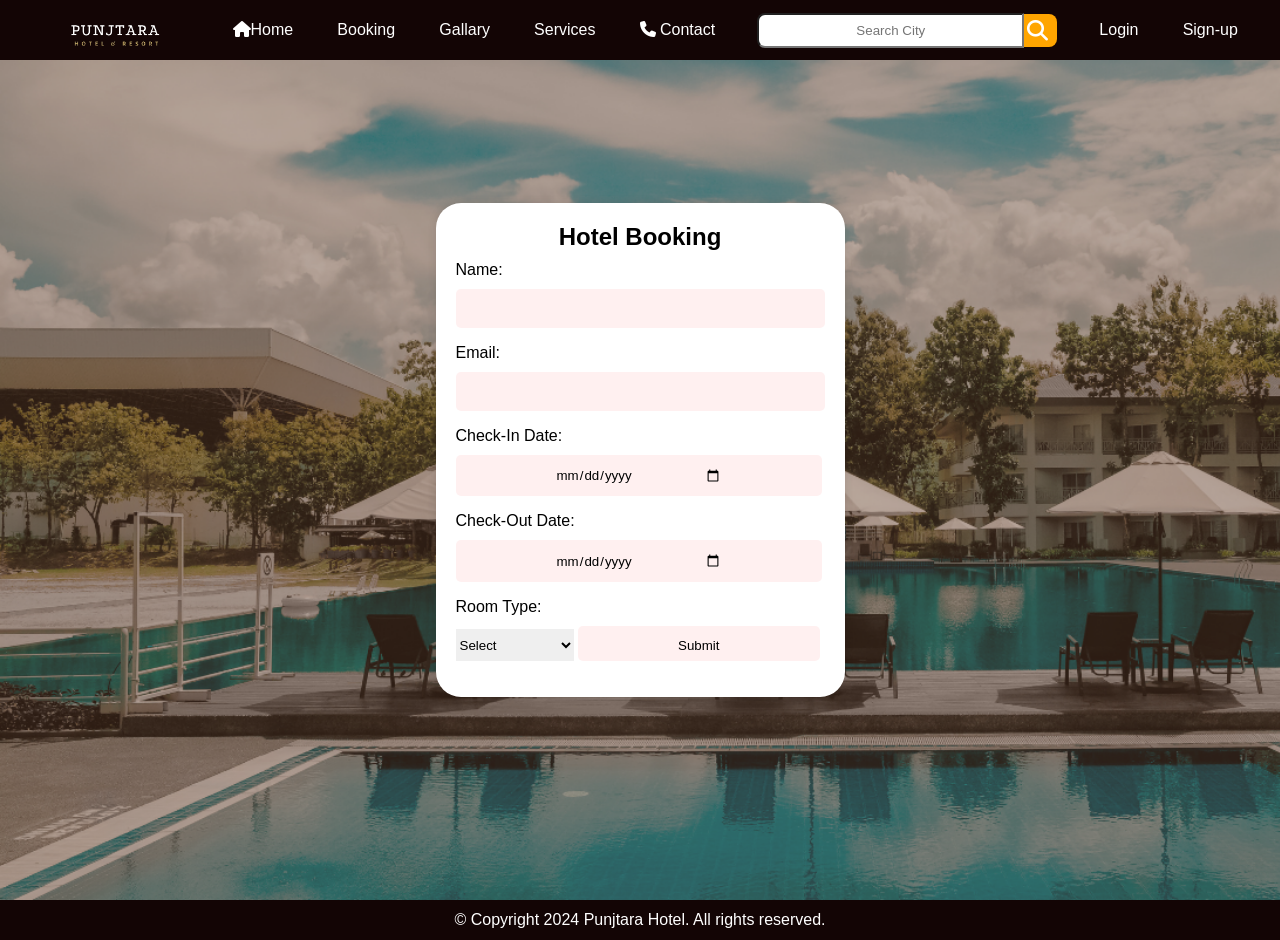
<file: Booking.html>
<!DOCTYPE html>
<html lang="en" id="Booking-form-Body">
<head>
    <meta charset="UTF-8">
    <meta name="viewport" content="width=device-width, initial-scale=1.0">
    <title>Booking</title>
    <link rel="stylesheet" href="https://cdnjs.cloudflare.com/ajax/libs/font-awesome/6.5.1/css/all.min.css" integrity="sha512-DTOQO9RWCH3ppGqcWaEA1BIZOC6xxalwEsw9c2QQeAIftl+Vegovlnee1c9QX4TctnWMn13TZye+giMm8e2LwA==" crossorigin="anonymous" referrerpolicy="no-referrer" />
    <link rel="stylesheet" href="styles.css" />
</head>
<body id="Booking-form-Body">
    <header>
        <div class="navbar">
            <div class="punjtara-logo border">
                <img src="/images/Hotel-Logo.png" alt="Hotel-Logo" id="logo">
            </div>
            <div class="Home-option border">
                <i class="fa-solid fa-house"></i>
                <a href="home.html">Home</a>
            </div>
            <div class="Booking-option border">
                <a href="Booking.html">Booking</a>
                </div>
                <div class="Gallary-option border">
                    <a href="Gallary.html">Gallary</a>
                    </div>
                    <div class="About-option border">
                        <a href="services.html">Services</a>
                        </div>
                        <div class="Contact-option border">
                            <i class="fa-solid fa-phone"></i>
                            <a href="contact.html">Contact</a>
                            </div>

                <div class="Search-option">
                <input class="input-option" type="text" placeholder="Search City">
                <div class="search-icon">
                    <i class="fa-solid fa-magnifying-glass"></i>
                </div>
            </div>
            <div class="login border">
                <a href="Login.html">Login</a>
                </div>
                <div class="signup border">
                <a href="signin.html">Sign-up</a> 
            </div>
            </div>
        </div>
    </header>
    <div id="BookingForm">
        <div class="BookingForm-container" >
            <h2 id="BookingForm-Heading">Hotel Booking </h2>
            <form id="BookingForm-form"  action="single.html">
                <label for="BookingForm-name">Name:</label>
                <input type="text" id="BookingForm-name" name="BookingForm-name" required>
                
                <label for="BookingForm-email">Email:</label>
                <input type="email" id="BookingForm-email" name="BookingForm-email" required>
                
                <label for="BookingForm-checkin">Check-In Date:</label>
                <input type="date" id="BookingForm-checkin" name="BookingForm-checkin" required>
                
                <label for="BookingForm-checkout">Check-Out Date:</label>
                <input type="date" id="BookingForm-checkout" name="BookingForm-checkout" required>
                
                <label for="BookingForm-roomtype">Room Type:</label>
                <select class="BookingForm-sel" id="BookingForm-roomtype" name="BookingForm-roomtype" required>
                    <option value="">Select</option>
                    <option value="single">Single</option>
                    <option value="double">Double</option>
                    <option value="suite">Suite</option>
                </select>
                
                <input type="submit"  value="Submit" class="Submit-button-booking">
            </form>
        </div>
    </div>
    <footer>
        <div class="footer">
            <p>© Copyright 2024 Punjtara Hotel. All rights reserved.</p>
        </div>
    </footer>
    
</body>
</html>
</file>
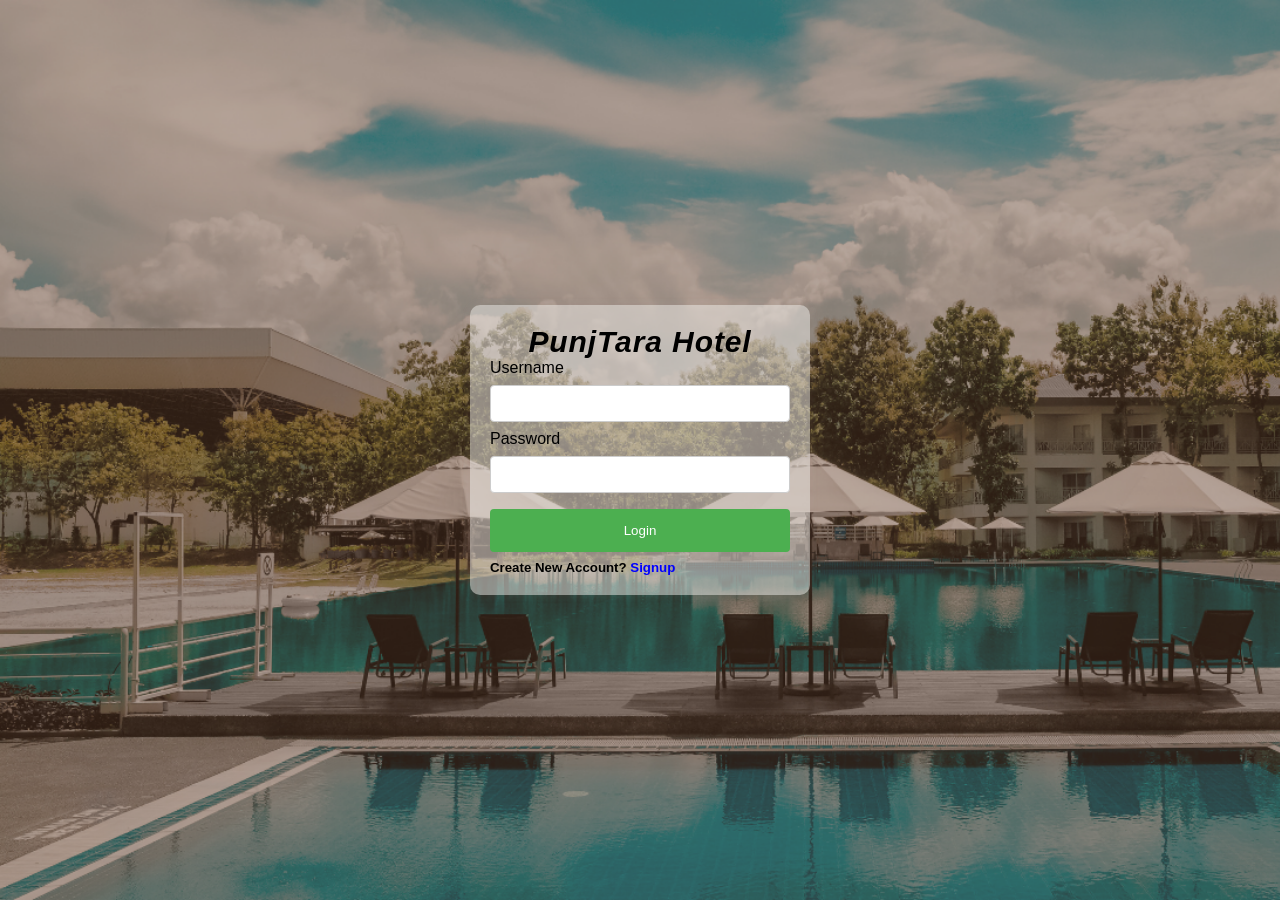
<file: Login.html>
<!DOCTYPE html>
<html lang="en">
<head>
    <meta charset="UTF-8">
    <meta name="viewport" content="width=device-width, initial-scale=1.0">
    <title>Hotel Website Login</title>
    <link rel="stylesheet" href="styles.css">
</head>
<body id="loginpage">
    <div class="logincontainer">
        <h2 id="loginh2">PunjTara Hotel</h2>
        <form>
            <label for="username">Username</label>
            <input type="text" id="logininput" name="username" required>

            <label for="password">Password</label>
            <input type="password" id="logininput" name="password" required>

            <input type="submit" value="Login" id="loginsubmitbutton">
            <h5 id="signup-page-heading4">Create New Account? <a id="signup-page-loginoption" href="signin.html">Signup</a></h5>
        </form>
    </div>
</body>
</html>
</file>
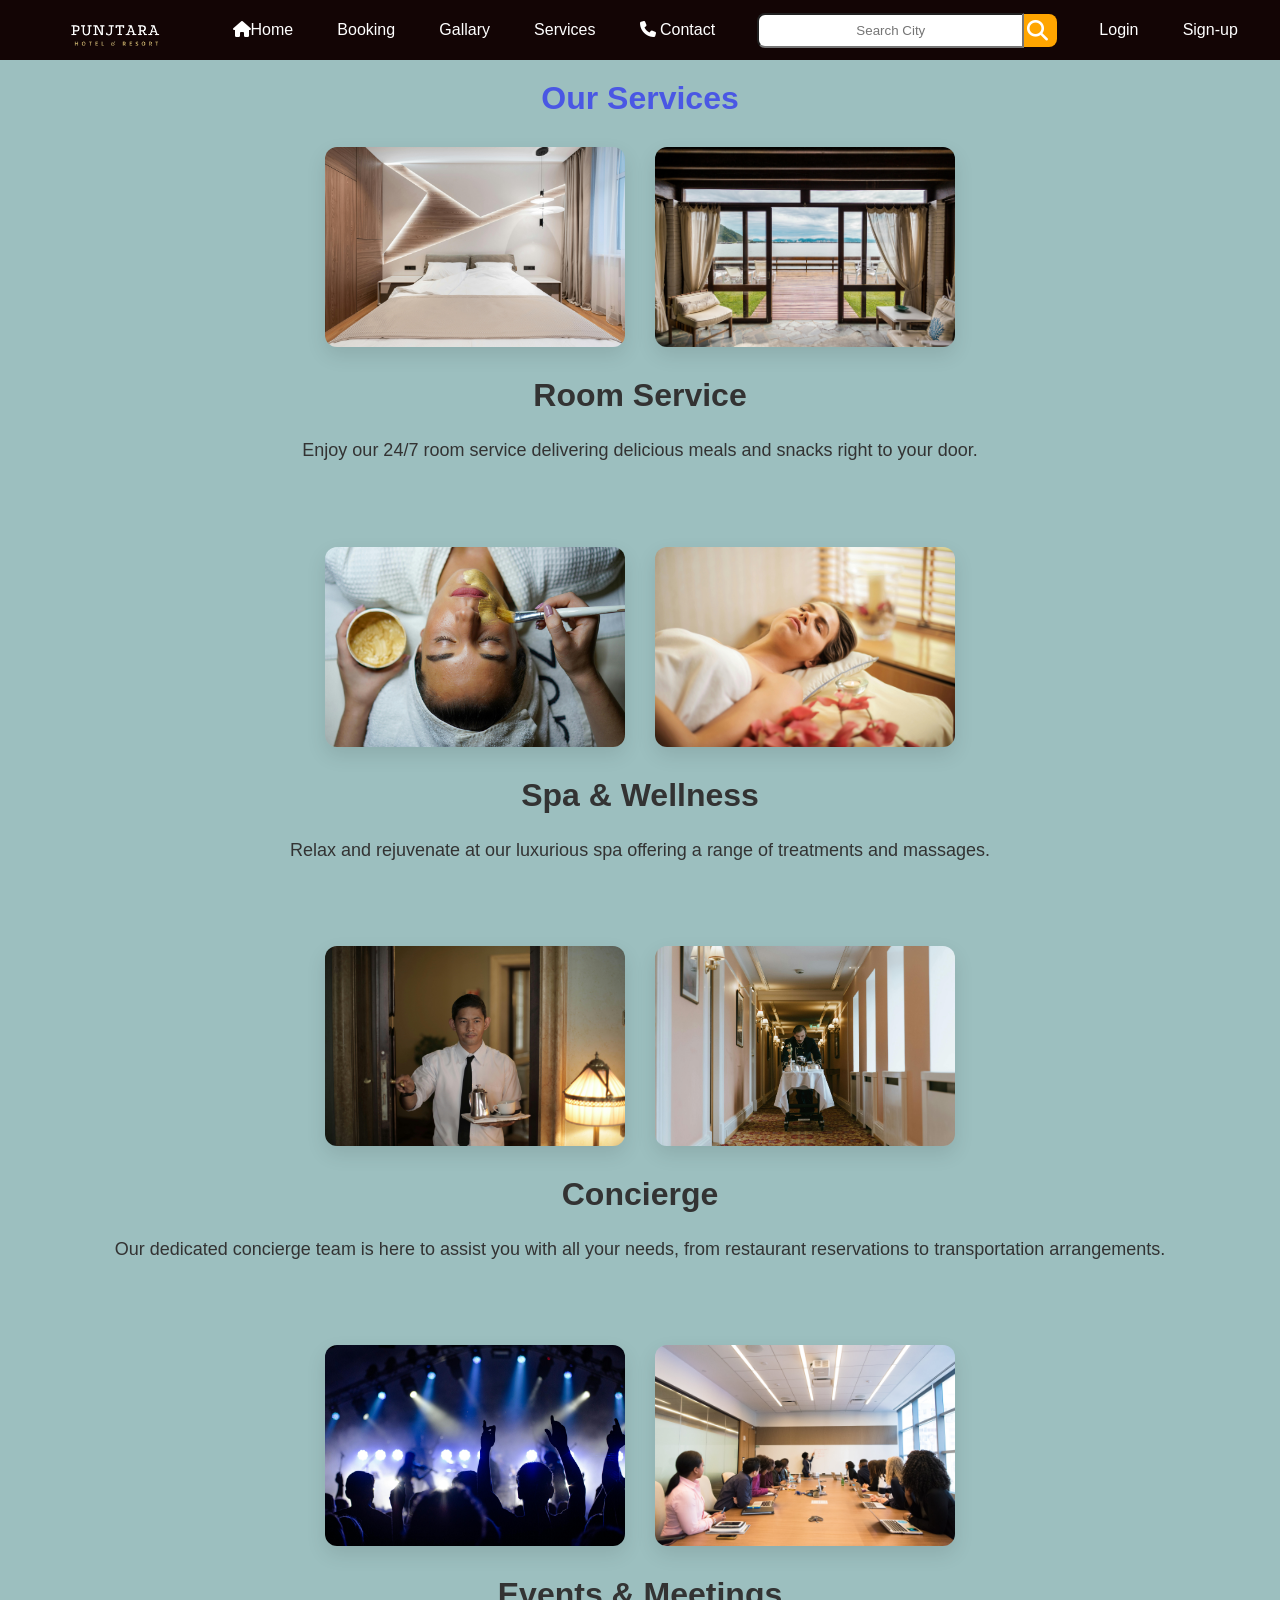
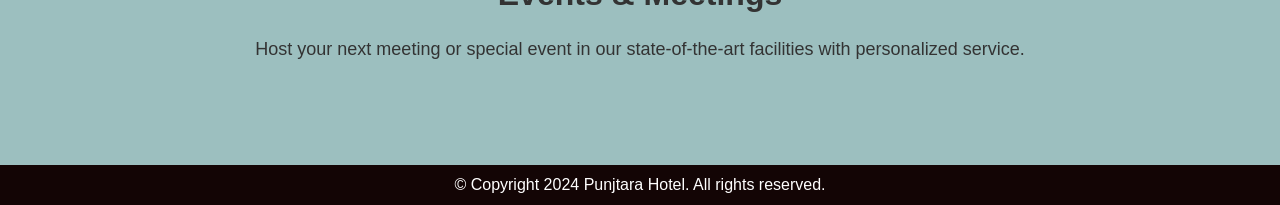
<file: services.html>
<!DOCTYPE html>
<html lang="en">
<head>
    <meta charset="UTF-8">
    <meta name="viewport" content="width=device-width, initial-scale=1.0">
    <title>Hotel-Services</title>
    <link rel="stylesheet" href="https://cdnjs.cloudflare.com/ajax/libs/font-awesome/6.5.1/css/all.min.css" integrity="sha512-DTOQO9RWCH3ppGqcWaEA1BIZOC6xxalwEsw9c2QQeAIftl+Vegovlnee1c9QX4TctnWMn13TZye+giMm8e2LwA==" crossorigin="anonymous" referrerpolicy="no-referrer" />
    <link rel="stylesheet" href="styles.css">
</head>
<body>
    <header>
        <div class="navbar">
            <div class="punjtara-logo border">
                <img src="/images/Hotel-Logo.png" alt="Hotel-Logo" id="logo">
            </div>
            <div class="Home-option border">
                <i class="fa-solid fa-house"></i>
                <a href="home.html">Home</a>
            </div>
            <div class="Booking-option border">
                <a href="Booking.html">Booking</a>
                </div>
                <div class="Gallary-option border">
                    <a href="Gallary.html">Gallary</a>
                    </div>
                    <div class="About-option border">
                        <a href="services.html">Services</a>
                        </div>
                        <div class="Contact-option border">
                            <i class="fa-solid fa-phone"></i>
                            <a href="contact.html">Contact</a>
                            </div>

                <div class="Search-option">
                <input class="input-option" type="text" placeholder="Search City">
                <div class="search-icon">
                    <i class="fa-solid fa-magnifying-glass"></i>
                </div>
            </div>
            <div class="login border">
                <a href="Login.html">Login</a>
                </div>
                <div class="signup border">
                <a href="signin.html">Sign-up</a> 
            </div>
            </div>
        </div>
    </header>
    <div class="Hotel-services">
        <h1>Our Services</h1>
        <div class="Hotelservice">
            <div class="Hotel-images">
                <img src="/images/room-services1.jpg" alt="Room Service 1">
                <img src="/images/room-service2.jpg" alt="Room Service 2">
            </div>
            <div class="Hotelservice-content">
                <h2>Room Service</h2>
                <p>Enjoy our 24/7 room service delivering delicious meals and snacks right to your door.</p>
            </div>
        </div>

        <div class="Hotelservice">
            <div class="Hotel-images">
                <img src="/images/Spa1.jpg" alt="Room Service 1">
                <img src="/images/Spa2.jpg" alt="Room Service 2">
            </div>
            <div class="Hotelservice-content">
                <h2>Spa & Wellness</h2>
                <p>Relax and rejuvenate at our luxurious spa offering a range of treatments and massages.</p>
             </div>
        </div>

        <div class="Hotelservice">
            <div class="Hotel-images">
                <img src="/images/Concierge1.jpg" alt="Room Service 1">
                <img src="/images/Concierge2.jpg" alt="Room Service 2">
            </div>
            <div class="Hotelservice-content">
                <h2>Concierge</h2>
                <p>Our dedicated concierge team is here to assist you with all your needs, from restaurant reservations to transportation arrangements.</p>
            </div>
        </div>

        <div class="Hotelservice">
            <div class="Hotel-images">
                <img src="/images/event.jpg" alt="Room Service 1">
                <img src="/images/meeting.jpg" alt="Room Service 2">
            </div>
            <div class="Hotelservice-content">
                <h2>Events & Meetings</h2>
                <p>Host your next meeting or special event in our state-of-the-art facilities with personalized service.</p>
            </div>
        </div>

    </div>
    <footer>
        <div class="footer">
            <p>© Copyright 2024 Punjtara Hotel. All rights reserved.</p>
        </div>
    </footer>
</body>
</html>
</file>
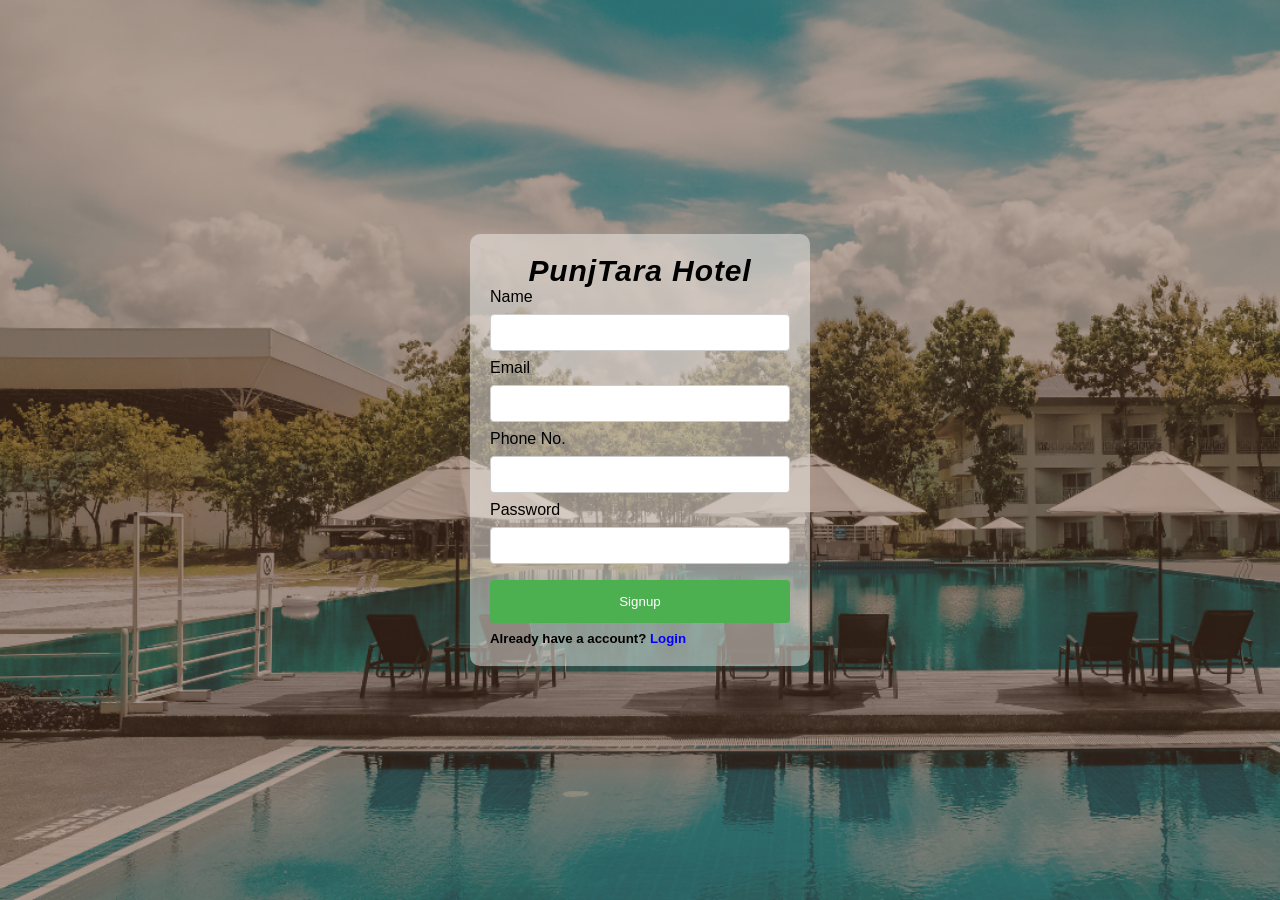
<file: signin.html>
<!DOCTYPE html>
<html lang="en">
<head>
    <meta charset="UTF-8">
    <meta name="viewport" content="width=device-width, initial-scale=1.0">
    <title>Hotel Website Login</title>
    <link rel="stylesheet" href="styles.css">
</head>
<body id="loginpage">
    <div class="logincontainer">
        <h2 id="loginh2">PunjTara Hotel</h2>
        <form>
            <label for="username">Name</label>
            <input type="text" id="logininput" name="username" required>

            <label for="email">Email</label>
            <input type="email" id="logininput" name="email" required>
            <label for="Phone">Phone No.</label>
            <input type="text" id="logininput" name="Phone" required>

            <label for="password">Password</label>
            <input type="password" id="logininput" name="password" required>
            <input type="submit" value="Signup" id="loginsubmitbutton">
            <h5 id="signup-page-heading4">Already have a account? <a id="signup-page-loginoption" href="Login.html">Login</a></h5>
    
        </form>
    </div>
</body>
</html>
</file>
<file: styles.css>
@import url("https://fonts.googleapis.com/css2?family=Poppins:wght@200;300;400;500;600;700;800&display=swap");

* {
  margin: 0px;
  padding: 0px;
  font-family: Arial, Helvetica, sans-serif;
  border: border-box;
}
body {
  background-color: rgb(58, 128, 128, 0.5);
  background-image: url("https://media.istockphoto.com/id/1148898071/vector/abstract-blurred-holographic-gradient-background-modern-minimal-design.jpg?s=612x612&w=0&k=20&c=2yYqCCTvKJD1pcyW0WRYEpzjoUPaEPz3_4Op1Shv5Uc=");
  background-size: cover;
  margin: 0px;
  padding: 0px;
}
.navbar {
  display: flex;
  position: fixed;
  background-color: rgba(19, 5, 5);
  width: 100%;
  height: 60px;
  align-items: center;
  justify-content: space-evenly;
  color: white;
  z-index: 1;
}
.border {
  border: 2px solid transparent;
}
.border:hover {
  transform: scale(1.5);
  color: #4caf50;
}
a {
  text-decoration: none;
  color: white;
}
.punjtara-logo {
  display: flex;
  justify-content: center;
}
#logo {
  width: 150%;
  height: 60px;
}
.Home-option {
  display: flex;
  justify-content: center;
}
.Booking-option,
.Gallary-option,
.About-option {
  display: flex;
}
.Search-option {
  display: flex;
  width: 300px;
  height: 35px;
  border-top-left-radius: 6px;
  border-bottom-left-radius: 6px;
  text-align: center;
  font-size: 1.3rem;
  letter-spacing: 0.4rem;
}
.input-option {
  width: 400px;
  text-align: center;
  border-top-left-radius: 8px;
  border-bottom-left-radius: 8px;
}
.input-option:hover {
  border: 2px solid orange;
}
.search-icon {
  display: flex;
  margin-top: 1px;
  align-items: center;
  justify-content: center;
  background-color: orange;
  width: 50px;
  height: 33px;
  border-top-right-radius: 8px;
  border-bottom-right-radius: 8px;
}
.Homehero-section img {
    width: 100%;
    height: auto;
    box-shadow:5px 5px 5px 5px rgb(28, 31, 28);
}

.Homecontent-section {
    padding: 20px;
}

.Homeimage-text-container {
    display: flex;
    margin-bottom: 20px;
}

.Homeimage-text-container.reverse {
    flex-direction: row-reverse;
}

.Homeleft-image,
.Homeright-image {
    flex: 1;
}

.Homeleft-image img,
.Homeright-image img {
    width: 100%;
    height: auto;
    border-radius: 30px;
    box-shadow:5px 5px 5px 5px rgb(28, 31, 28);
}

.Homeright-text,
.Homeleft-text {
    flex: 1;
    padding: 0 20px;
    justify-content: center;
    align-content: center;
    text-align: center;
    font-size: 3rem;
    color: rgb(2, 7, 1,0.7);
    text-shadow: 5px 5px 5px rgba(5, 8, 8, 0.2);
}

.Homeadditional-info {
    background-color: #f9f9f9;
    padding: 20px;
    text-align: center;
}

.footer {
  background-color: rgba(19, 5, 5);
  display: flex;
  height: 40px;
  color: white;
  justify-content: center;
  align-items: center;
}

/* css for single.html */
#single-body {
  font-family: "Poppins", sans-serif;
  background-color: #bcca89;
}

.single-wrapper {
  max-width: 1200px;
  margin: 0 auto;
  padding: 20px;
}

.single-container {
  display: flex;
  justify-content: space-between;
  flex-wrap: wrap;
}

.single-wrapper h1 {
  margin: 20px auto;
  margin-top: 50px;
  text-align: center;
  font-size: 40px;
  color: rgb(51, 51, 51);
  /* color: #333333; */
}
.single-wrapper h1:hover {
  transition-property: all;
  transform: scale(1.3);
  color: rgb(20, 47, 220);
}

.single-card {
  width: 32%;
  overflow: hidden;
  height: auto;
  border-radius: 10px;
  margin-bottom: 20px;
  position: relative;
  transition: 0.5s;
  display: flex;
  justify-content: center;
  align-items: center;
}

.single-card img {
  height: 100%;
  width: 100%;
  filter: grayscale(100%);
  object-fit: cover;
}

.single-card:hover {
  transform: scale(1.03);
  filter: drop-shadow(0 0 10px #333);
}

.single-card:hover img {
  filter: grayscale(0);
}

.single-card figcaption {
  position: absolute;
  bottom: 0;
  width: fit-content;
  height: 16%;
  background: linear-gradient(
    0deg,
    rgba(0, 0, 0, 0.2) 0%,
    rgba(255, 255, 255, 0) 100%
  );
  color: #fff;
  padding: 25px;
  opacity: 0;
  text-align: center;
  font-weight: 700;
  font-size: 20px;
}

.single-card:hover figcaption {
  opacity: 1;
  bottom: 40%;
  transform: translateY(-50%) rotate(360deg);
  transition: 1s;
}
/* Login Page Css*/
#loginpage {
  font-family: Arial, sans-serif;
  background-image: url("/images/home-background.png");
  background-size: cover;
  margin: 0;
  padding: 0;
  display: flex;
  justify-content: center;
  align-items: center;
  height: 100vh;
}

.logincontainer {
  background-color: rgb(242, 240, 235, 0.5);
  padding: 20px;
  border-radius: 10px;
  box-shadow: 0 0 10px rgba(195, 179, 179, 0.1);
  width: 300px;
  font-family: Arial, Helvetica, sans-serif;
  font-size: medium;
}

#loginh2 {
  text-align: center;
  color: rgb(0, 0, 0);
  letter-spacing: 0.9px;
  font-size: 30px;
  font-family: Arial, Helvetica, sans-serif;
  font-style: italic;
}

#logininput {
  width: 100%;
  padding: 10px;
  margin: 8px 0;
  box-sizing: border-box;
  border: 1px solid #ccc;
  border-radius: 4px;
}

#loginsubmitbutton {
  background-color: #4caf50;
  color: white;
  padding: 14px 20px;
  margin: 8px 0;
  border: none;
  border-radius: 4px;
  cursor: pointer;
  width: 100%;
}
@media only screen and (max-width: 600px) {
  .logincontainer {
    width: 80%;
  }
  #loginh2 {
    font-size: 24px;
  }
}

#signup-page-loginoption {
  color: black;
  display: inline;
}
#signup-page-loginoption {
  color: blue;
}
/* styles for Booking Form Page */
#Booking-form-Body {
  font-family: "Poppins", sans-serif;
  background-color: #f4f4f4;
}
#BookingForm {
  background-image: url("images/home-background.png");
  background-size: cover;
  margin: 0;
  padding: 0;
  display: flex;
  justify-content: center;
  align-items: center;
  height: 100vh;
  overflow-y: auto;
  overflow-x: hidden;
}

.BookingForm-container {
  max-width: 600px;
  margin: 50px auto;
  background-color: #fff;
  padding: 20px;
  border-radius: 25px;
  box-shadow: 0 0 10px rgba(0, 0, 0, 0.1);
}
#BookingForm-Heading {
  text-align: center;
  margin-bottom: 10px;
}
.BookingForm-container label {
  display: block;
  margin-bottom: 10px;
}
.BookingForm-container input[type="text"],
.BookingForm-container input[type="email"],
.BookingForm-container input[type="date"],
.BookingForm-container input[type="submit"] {
  background-color: rgb(255, 205, 205,0.3);
  color: black;
  padding: 12px 100px;
  border: none;
  border-radius: 5px;
  margin-bottom: 1rem;
  cursor: pointer;
}
.BookingForm-container input[type="date"]{
  width:45%;
}
.BookingForm-container input[type="submit"]:hover {
  background-color: #45a049;
}
.BookingForm-sel{
  height: 2rem;
  border: none;
  width: 32%;
}
.Submit-button-booking{
  height: 2.2rem;
  padding-top: 10px;
}

/* CSS FOR GALLARY PAGE */
#Gallary-wrapper {
  height: 100vh;
  overflow-y: auto;
  overflow-x: hidden;
}
.Gallaryproject-section {
  background-image: url("https://media.istockphoto.com/id/1148898071/vector/abstract-blurred-holographic-gradient-background-modern-minimal-design.jpg?s=612x612&w=0&k=20&c=2yYqCCTvKJD1pcyW0WRYEpzjoUPaEPz3_4Op1Shv5Uc=");
  background-size: cover;
}

.Gallarypage-header {
  color: var(--bgOrange);
  font-size: 90px;
  text-align: center;
  padding-top: 60px;
}
.Gallarypage-header:hover {
  transform: scale(1.2);
  color: #1629f4;
}
.Gallaryproject-container {
  max-width: 1200px;
  margin: 0 auto;
  padding: 3rem 0;

  display: flex;
  flex-direction: column;
  gap: 120px;
}

.Gallaryproject-card {
  width: 90%;
  height: 550px;
  background-image: url(./images/dinner.jpg);
  background-size: cover;
  /*background-repeat: no-repeat;*/
  position: relative;
  box-shadow: 0px 0px 40px #1f1f1f;
}

.Gallaryproject-card::after {
  content: "";
  position: absolute;
  top: 0;
  left: 0;
  right: 0;
  bottom: 0;

  z-index: 0;
  /*transform: scaleX(1);*/
}

.Gallaryproject-card::before {
  content: "";
  position: absolute;
  top: 0;
  left: 0;
  right: 0;
  bottom: 0;
  background: linear-gradient(45deg, #343d68, #343d68be, #343d687c);
  transform: scaleX(0);
  transform-origin: left;
  transition: all 0.4s;
  z-index: 0;
}

.Gallaryproject-card:hover::before {
  transform: scaleX(1);
}

.Gallaryproject-number {
  position: absolute;
  font-size: 200px;
  font-weight: 600;
  color: white;
  z-index: 10;
  /*display: none;*/
  opacity: 0;
}

.Gallaryproject-card:hover .project-number {
  /*display: block;*/
  opacity: 1;
}

.Gallaryproject-number-right {
  right: -40px;
  top: -45px;
}

.Gallaryproject-number-left {
  left: -40px;
  top: -45px;
}

.Gallaryproject-content {
  position: absolute;
  display: flex;
  flex-direction: column;
  color: white;
  padding: 2em;
  bottom: 20%;
  z-index: 5;
  gap: 1em;
  transition: all 0.4s;
}

.Gallaryproject-content-left {
  left: 10%;
  z-index: 0;
}

.Gallaryproject-content-right {
  right: 10%;
  z-index: 0;
}

.Gallaryproject-skill {
  width: 40px;
}

.Gallaryproject-heading {
  font-size: 50px;
  font-weight: bold;
  line-height: 3rem;
}

.Gallaryproject-subHeading {
  width: 70%;
  font-size: 16px;
  font-style: italic;
  z-index: 0;
}

.Gallaryproject-card:hover .Gallaryproject-content {
  transform: scale(1.1);
}

#Gallaryproject1 {
  background-image: url("https://www.hoteleventi.com/images/1700-960/eventi-social-events-2-d8afeca9.jpg");
}
#Gallaryproject2 {
  margin-left: 120px;
  background-image: url("https://www.hoteleventi.com/images/1700-960/evt-ex-032-ad7056c4.jpg");
}
#Gallaryproject3 {
  background-image: url("https://static.vecteezy.com/system/resources/previews/024/603/806/non_2x/rock-music-concert-background-illustration-ai-generative-free-photo.jpg");
}
#Gallaryproject4 {
  margin-left: 120px;
  background-image: url("https://cdn.5280.com/2018/01/Daybreaker_Juliana-Bernstein-Get-Tiny-960x641.jpg");
}
#Gallaryproject5 {
  background-image: url(./images/dinner.jpg);
}
#Gallaryproject6 {
  margin-left: 120px;
  background-image: url(./images/ciudad-maderas-MXbM1NrRqtI-unsplash.jpg);
}
#Gallaryproject7 {
  background-image: url(./images/home-background.png);
}
#Gallaryproject8 {
  margin-left: 120px;
  background-image: url("https://media.istockphoto.com/id/903417402/photo/luxury-construction-hotel-with-swimming-pool-at-sunset.jpg?s=612x612&w=0&k=20&c=NyPC_c-wE3W_CImA4t57FpyGy6f428CYROd80jxVC4A=");
}
#Gallaryproject9 {
  background-image: url("https://entrepreneurship.babson.edu/wp-content/uploads/2020/10/Movie-1200-630.jpg");
}
#Gallaryproject10 {
  margin-left: 120px;
  background-image: url("https://kashpatelproductions.com/wp-content/uploads/2022/09/AR-Rahman-Live-In-Concert-Bollywood-US-Tour-2022-0006.jpg");
}
#Gallaryproject11 {
  background-image: url("https://imgmedia.lbb.in/media/2020/01/5e14c1647600f0383da99d3e_1578418532401.jpg");
}

@media (max-width: 1300px) {
  .Gallarypage-header {
    padding-top: 30px;
    color: var(--bgOrange);
    text-align: center;
    font-size: 40px;
  }
  .Gallaryproject-container {
    padding: 5px;
    margin: 10px;
    gap: 60px;
  }
  .Gallaryproject-card {
    width: 100%;
    height: 300px;
  }
  .Gallaryproject-card {
    background-size: cover;
    background-position: center;
  }
  .Gallaryproject-content {
    scale: 0.5;
    bottom: 0;
    left: 0;
    right: 0;
    top: 0;
  }
  .Gallaryproject-content-left {
    left: 0;
  }
  .Gallaryproject-heading {
    font-size: 40px;
    width: 100%;
  }
  .Gallaryproject-sub-heading {
    width: 100%;
  }
  #Gallaryproject2 {
    margin-left: 0;
  }
  #Gallaryproject4 {
    margin-left: 0;
  }
  .Gallaryproject-card:hover .Gallaryproject-number {
    display: none;
  }
  .Gallaryproject-card:hover .Gallaryproject-content {
    scale: 0.55;
  }
}

/* CSS FOR HOTEL-SERVICES PAGE */

.Hotel-services {
  padding: 20px;
  padding-top: 80px;
  text-align: center;
  color: #4a57e4;
}
.Hotelservice {
  margin-bottom: 80px;
  margin-top: 30px;
}
.Hotel-images {
  display: flex;
  justify-content: center;
  margin-bottom: 30px;
}

.Hotel-images img {
  width: 300px;
  height: auto;
  margin: 0 15px;
  border-radius: 12px;
  box-shadow: 0 8px 20px rgba(0, 0, 0, 0.1);
  transition: transform 0.3s ease, box-shadow 0.3s ease;
}

.Hotel-images img:hover {
  transform: translateY(-5px);
  box-shadow: 0 12px 30px rgba(0, 0, 0, 0.2);
}

.Hotelservice-content {
  text-align: center;
}

.Hotelservice h2 {
  font-size: 32px;
  margin-bottom: 20px;
  color: #333;
}
.Hotelservice h2:hover {
  transform: scale(1.2);
}

.Hotelservice p {
  font-size: 18px;
  line-height: 1.8;
  color: #333;
}

/* CSS FOR CONTACT PAGE */
.about-contact{
  display: flex;
  justify-content: center;
  text-align: center;
  height: 40px;
  margin-top: 40px;
  text-decoration: underline;
  color: rgb(16, 7, 7,0.7);
}
.contact-main-heading:hover{
  transform: scale(1.3);
}
.contact-details{
  display: flex;
  justify-content: center;
  align-items: center;
  height: 20rem;
  width: 100%;
}
.contact-list{
  width: 40%;
  height: 200px;
  border:2px solid #1f1f1f;
  text-decoration: solid;
  text-align: center;
  /* border: 2px solid black; */
  margin-left: 4rem;
  letter-spacing: 0.2rem;
  line-gap-override: 0.4rem;
}
.contact-heading{
  color: blue;
  margin-bottom: 4px;
  margin-top: 10px;
}
</file>
